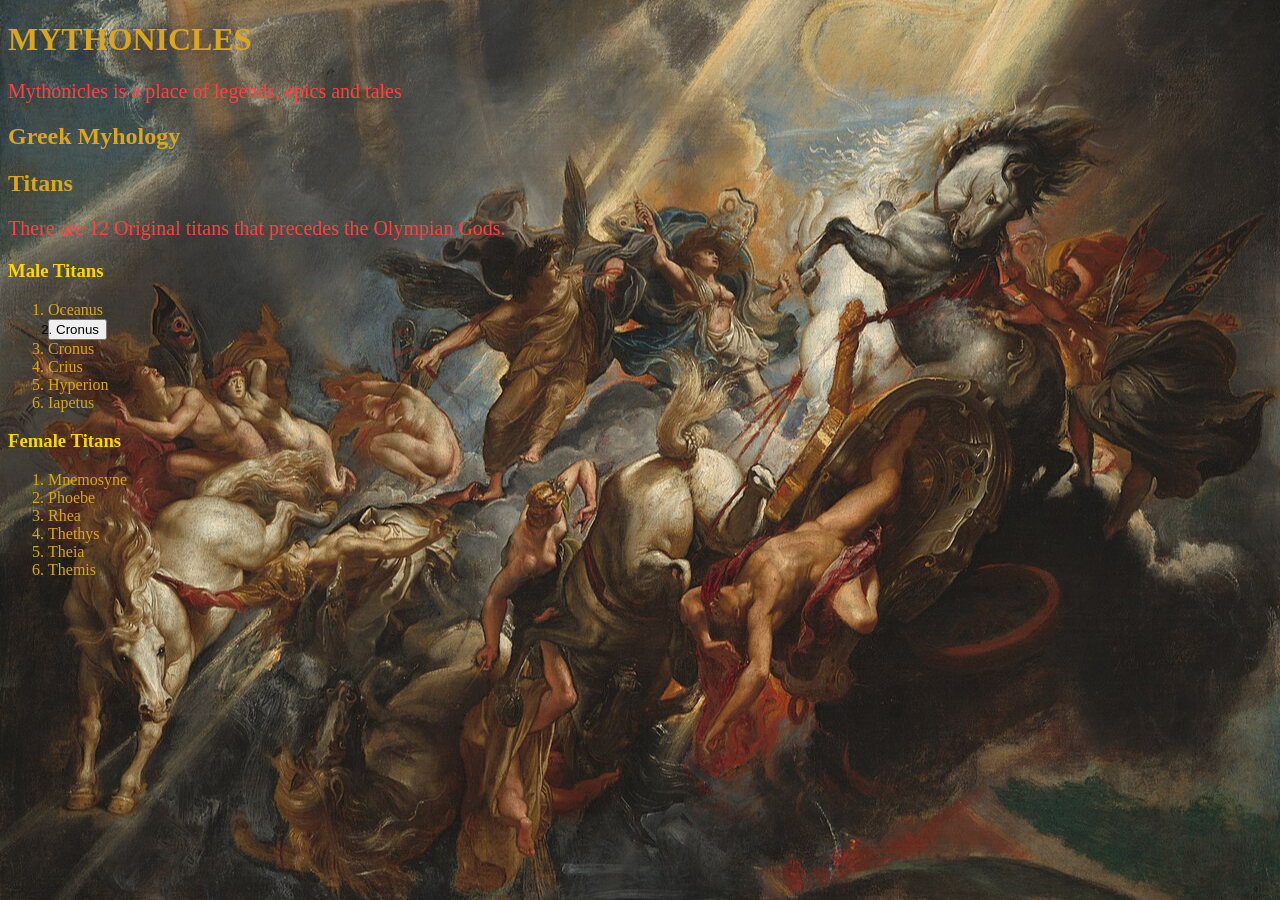
<file: index.html>
<!DOCTYPE html>
<html>
    <head>
        <title>Mythonicles</title>
        <link rel="stylesheet" href="style.css">

    </head>
    <body>
        <!-- the main page-->
        <h1>MYTHONICLES</h1>
        <p>Mythonicles is a place of legends, epics and tales</p>
        <h2>Greek Myhology</h2>
        <h2>Titans</h2>
        <p>There are 12 Original titans that precedes the Olympian Gods.</p>
        <h3>Male Titans </h3>
        <ol>
            <li>Oceanus</li>

         <a href="cronos.html">
          <button>     <li>Cronus</li></button>
         </a>
            <li>Cronus</li>
            <li>Crius</li>
            <li>Hyperion</li>
            <li>Iapetus</li>
        </ol>

        <h3>Female Titans</h3>
        <ol>
            <li>Mnemosyne</li>
            <li>Phoebe</li>
            <li><a href: </a>Rhea</li>
            <li>Thethys</li>
            <li>Theia</li>
            <li>Themis</li>
        </ol>
        

       
       

    </body>
</html>
</file>
<file: style.css>
body{
    background-image:url(The_Fall_of_Phaeton.jpg) ;
    background-position:center;
    background-attachment: fixed;
    background-size:cover;
}

p,ol,h1, h2, h3{
    font-family: Georgia, 'Times New Roman', Times, serif;
}


h1{
    color: goldenrod;
}
h2{
    color:goldenrod
}
h3{
    color:gold;
}
p{
    color:rgb(253, 66, 66);
    font-size: 20px;
    
}
ol {
    color:goldenrod
}
</file>
